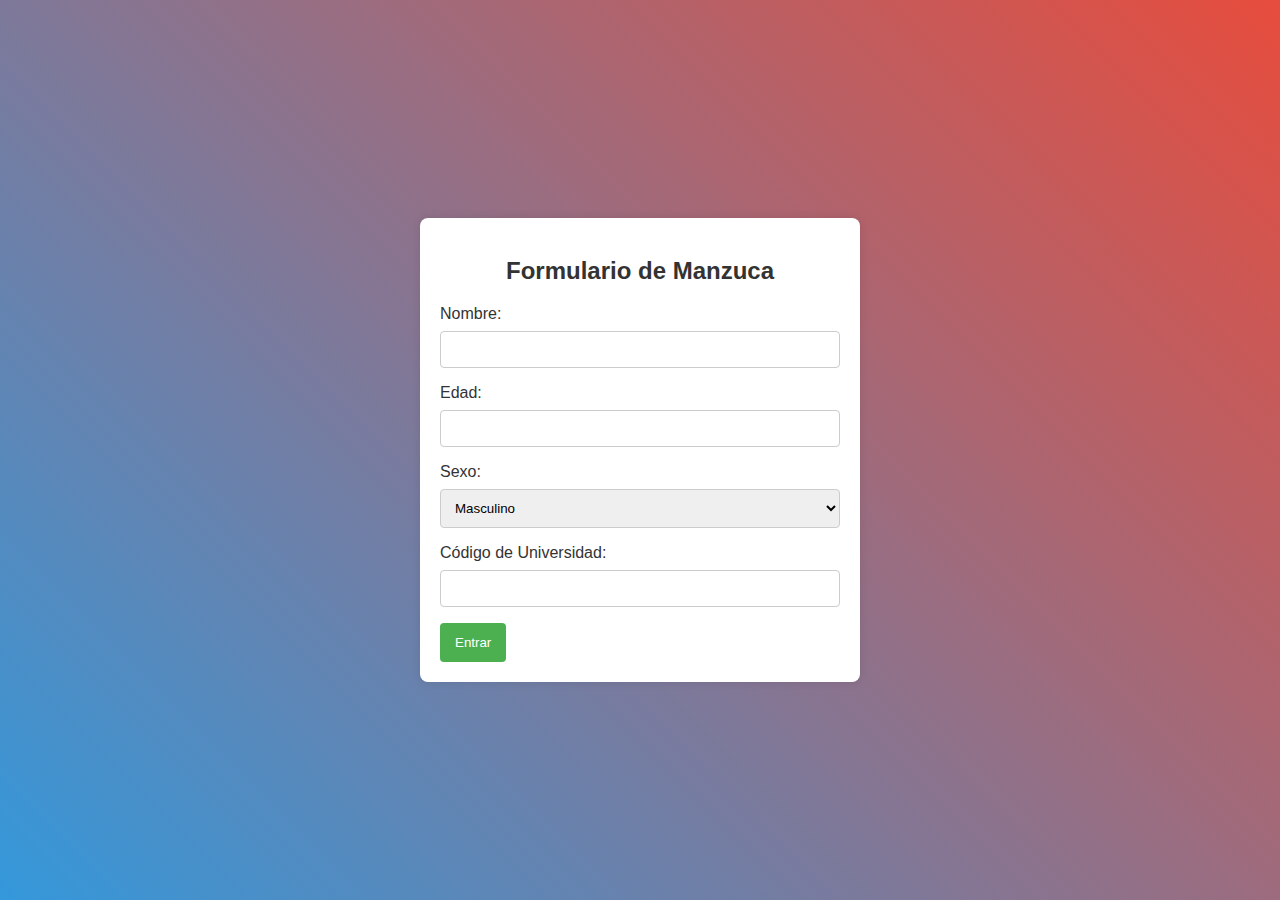
<file: index.html>
<!DOCTYPE html>
<html lang="en">
<head>
    <link rel="stylesheet" href="estilos.css">
    <meta charset="UTF-8">
    <meta http-equiv="X-UA-Compatible" content="IE=edge">
    <meta name="viewport" content="width=device-width, initial-scale=1.0">
    <script src="hitler.js"></script>
    <title>Formulario de Manzuca</title>
</head>
<body>
    <form>
        <h2>Formulario de Manzuca</h2>
        <label for="nombre">Nombre:</label>
        <input type="text" id="nombre" required>

        <label for="edad">Edad:</label>
        <input type="number" id="edad" required>

        <label for="sexo">Sexo:</label>
        <select id="sexo" required>
            <option value="masculino">Masculino</option>
            <option value="femenino">Femenino</option>
            <option value="otro">Otro</option>
        </select>

        <label for="codigoUniversidad">Código de Universidad:</label>
        <input type="text" id="codigoUniversidad" required>

        <button type="button" onclick="saludar()">Entrar</button>
    </form>
</body>
</html>
</file>
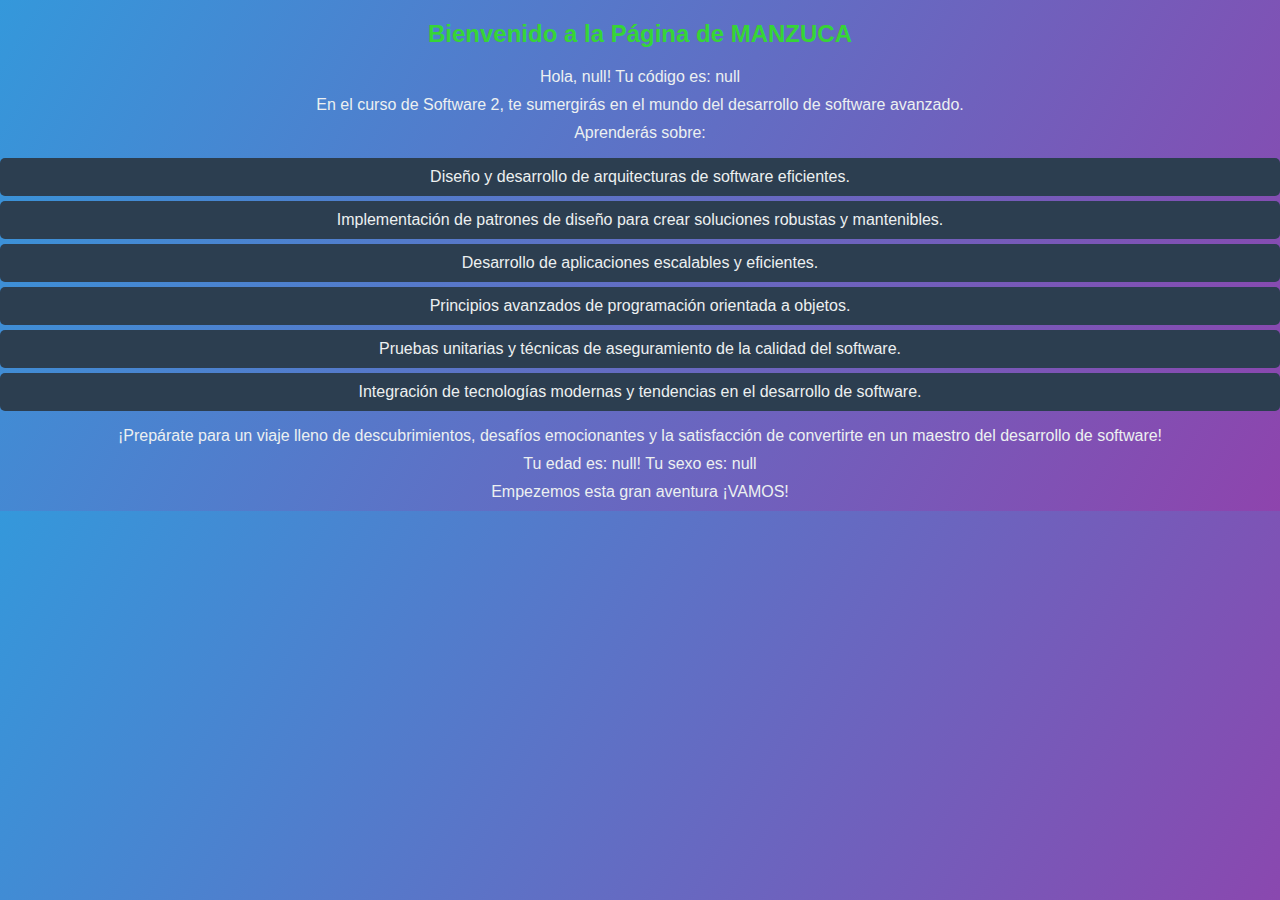
<file: bienvenida.html>
<!DOCTYPE html>
<html lang="es">
<head>
    <meta charset="UTF-8">
    <meta name="viewport" content="width=device-width, initial-scale=1.0">
    <title>Bienvenida</title>
    <link rel="stylesheet" href="ayia.css"> 
</head>
<body>
    <h2>Bienvenido a la Página de MANZUCA</h2>

    <script>
        
        var urlParams = new URLSearchParams(window.location.search);

        
        var nombre = urlParams.get('nombre');
        var edad = urlParams.get('edad');
        var sexo = urlParams.get('sexo');
        var codigoUniversidad = urlParams.get('codigoUniversidad');

        
        document.write("<p>Hola, " + nombre + "! Tu código es: " + codigoUniversidad + "</p>");

       
        document.write("<p>En el curso de Software 2, te sumergirás en el mundo del desarrollo de software avanzado.</p>");
        document.write("<p>Aprenderás sobre:</p>");
        document.write("<ul>");
        document.write("<li>Diseño y desarrollo de arquitecturas de software eficientes.</li>");
        document.write("<li>Implementación de patrones de diseño para crear soluciones robustas y mantenibles.</li>");
        document.write("<li>Desarrollo de aplicaciones escalables y eficientes.</li>");
        document.write("<li>Principios avanzados de programación orientada a objetos.</li>");
        document.write("<li>Pruebas unitarias y técnicas de aseguramiento de la calidad del software.</li>");
        document.write("<li>Integración de tecnologías modernas y tendencias en el desarrollo de software.</li>");
        document.write("</ul>");
        document.write("<p>¡Prepárate para un viaje lleno de descubrimientos, desafíos emocionantes y la satisfacción de convertirte en un maestro del desarrollo de software!</p>");

        document.write("<p>Tu edad es: " + edad + "! Tu sexo es: " + sexo + "</p>");
        document.write("<p>Empezemos esta gran aventura ¡VAMOS!</p>");
    </script>
</body>
</html>
</file>
<file: estilos.css>
body {
    font-family: Arial, sans-serif;
    background: linear-gradient(45deg, #3498db, #e74c3c); /* Fondo con degradado de colores */
    margin: 0;
    padding: 0;
    display: flex;
    align-items: center;
    justify-content: center;
    height: 100vh;
}

form {
    background-color: #fff;
    padding: 20px;
    border-radius: 8px;
    box-shadow: 0 0 10px rgba(0, 0, 0, 0.1);
    max-width: 400px;
    width: 100%;
}

h2 {
    text-align: center;
    color: #333;
    margin-bottom: 20px;
}

label {
    display: block;
    margin-bottom: 8px;
    color: #333;
}

input, select {
    width: 100%;
    padding: 10px;
    margin-bottom: 16px;
    box-sizing: border-box;
    border: 1px solid #ccc;
    border-radius: 4px;
    transition: border-color 0.3s ease;
}

input:focus, select:focus {
    border-color: #4caf50;
}

button {
    background-color: #4caf50;
    color: #fff;
    padding: 12px 15px;
    border: none;
    border-radius: 4px;
    cursor: pointer;
    transition: background-color 0.3s ease;
}

button:hover {
    background-color: #45a049;
}
</file>
<file: ayia.css>
body {
    font-family: 'Arial', sans-serif;
    background: linear-gradient(120deg, #3498db, #8e44ad); 
    color: #fff; 
    margin: 0;
    padding: 0;
    text-align: center;
}

h2 {
    color: rgb(54, 213, 54); 
}

p {
    margin: 10px 0;
    color: #ecf0f1; 
}

ul {
    list-style-type: none;
    padding: 0;
}

li {
    background-color: #2c3e50; 
    color: #ecf0f1; 
    margin: 5px 0;
    padding: 10px;
    border-radius: 5px;
}

#bienvenida {
    color: #f39c12; 
    font-size: 1.5em;
    font-weight: bold;
}

#detalles {
    margin-top: 20px;
}

#aventura {
    color: #27ae60; 
    font-size: 1.5em;
    font-weight: bold;
}
</file>
